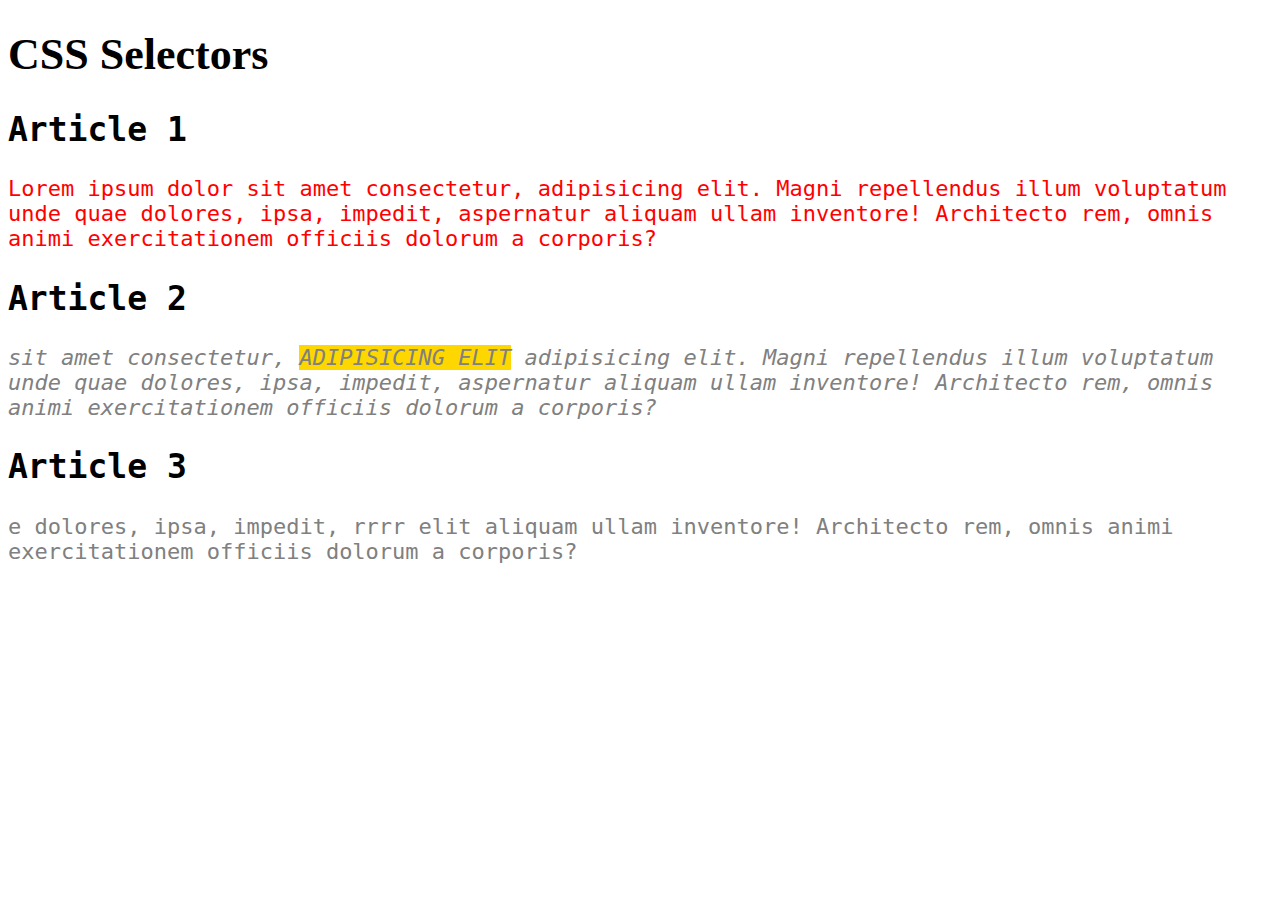
<file: 01_Lesson_selectors/index.html>
<!DOCTYPE html>
<html lang="en">
  <head>
    <meta charset="UTF-8" />
    <meta http-equiv="X-UA-Compatible" content="IE=edge" />
    <meta name="viewport" content="width=p, initial-scale=1.0" />
    <title>Document</title>
    <link rel="stylesheet" href="css/style.css" />
  </head>
  <body>
    <header>
      <h1>CSS Selectors</h1>
    </header>
    <main>
      <article>
        <h2>Article 1</h2>
        <p>
          Lorem ipsum dolor sit amet consectetur, adipisicing elit. Magni
          repellendus illum voluptatum unde quae dolores, ipsa, impedit,
          aspernatur aliquam ullam inventore! Architecto rem, omnis animi
          exercitationem officiis dolorum a corporis?
        </p>
      </article>
      <article>
        <h2>Article 2</h2>
        <p class="gray" id="second">
          sit amet consectetur,
          <span class="highlight">adipisicing elit</span> adipisicing elit.
          Magni repellendus illum voluptatum unde quae dolores, ipsa, impedit,
          aspernatur aliquam ullam inventore! Architecto rem, omnis animi
          exercitationem officiis dolorum a corporis?
        </p>
      </article>
      <article>
        <h2>Article 3</h2>
        <p class="gray">
          e dolores, ipsa, impedit, <span>rrrr elit</span> aliquam ullam
          inventore! Architecto rem, omnis animi exercitationem officiis dolorum
          a corporis?
        </p>
      </article>
    </main>
  </body>
</html>
</file>
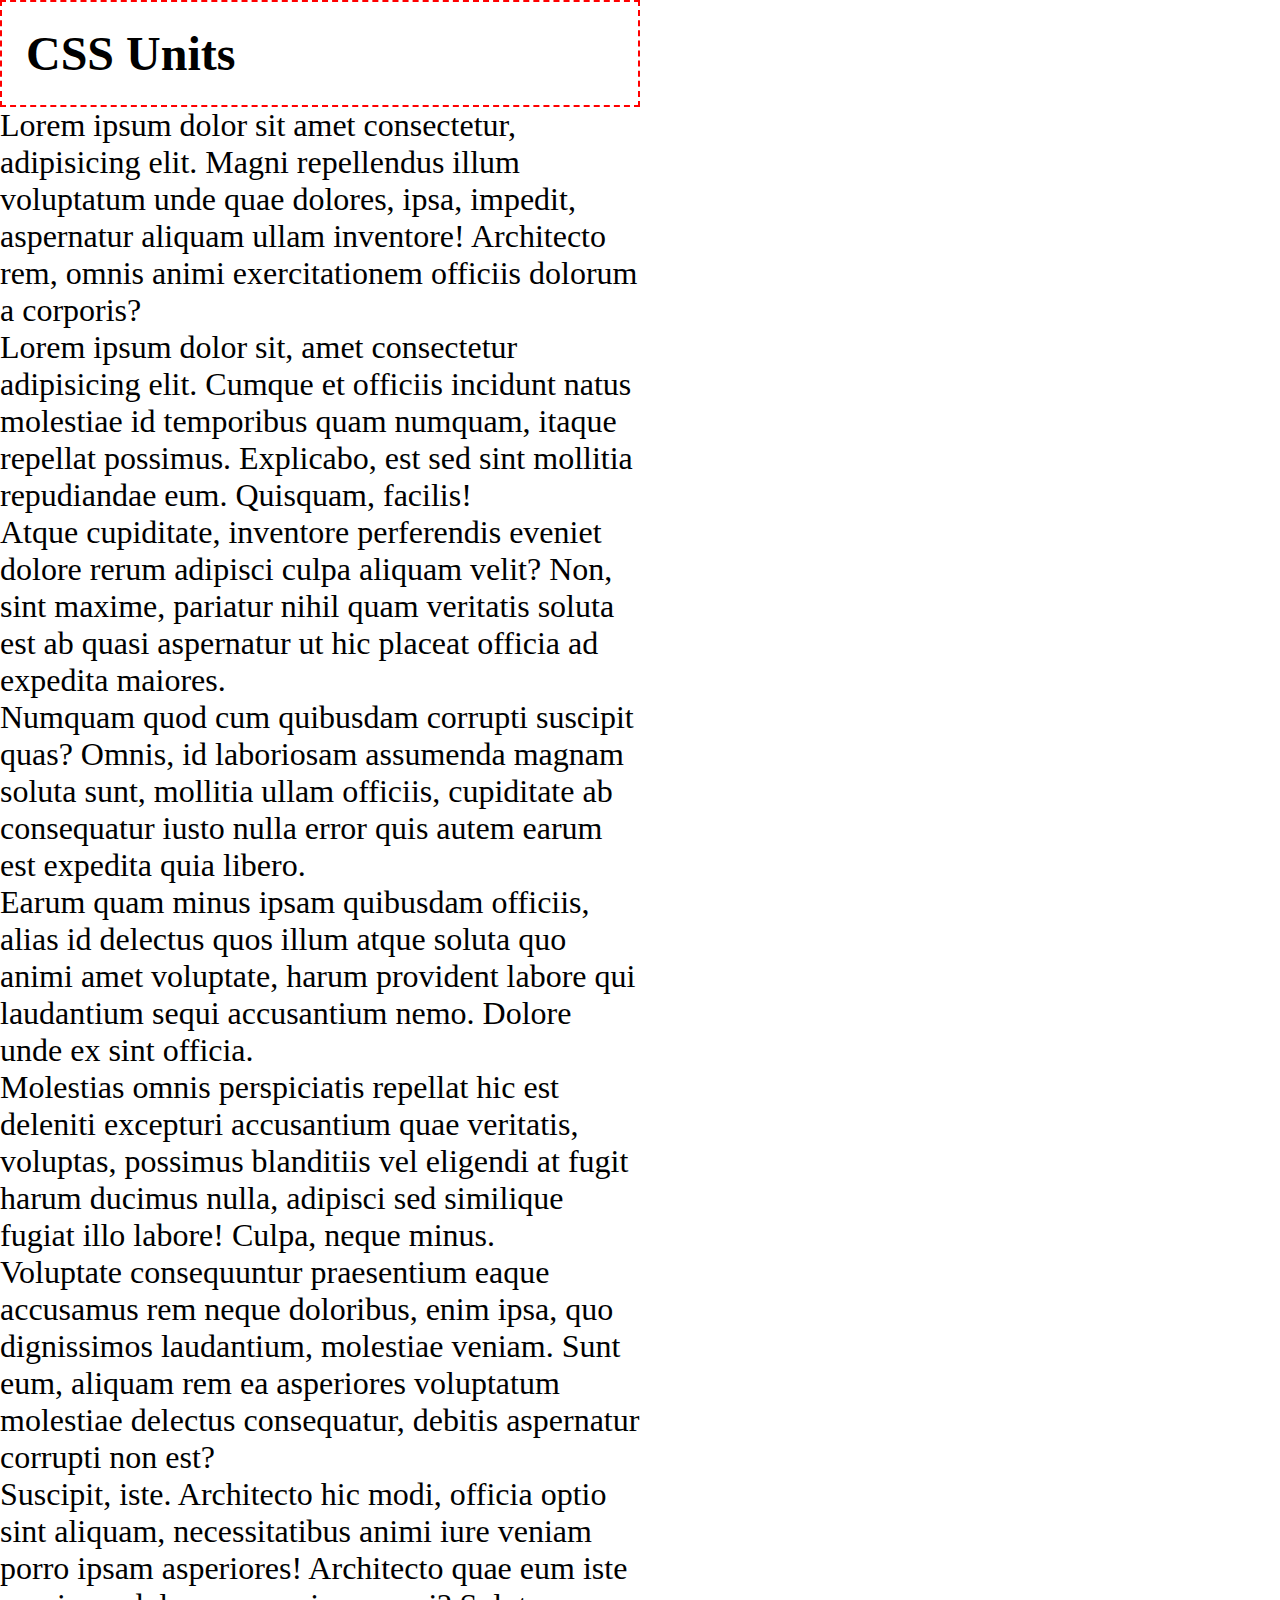
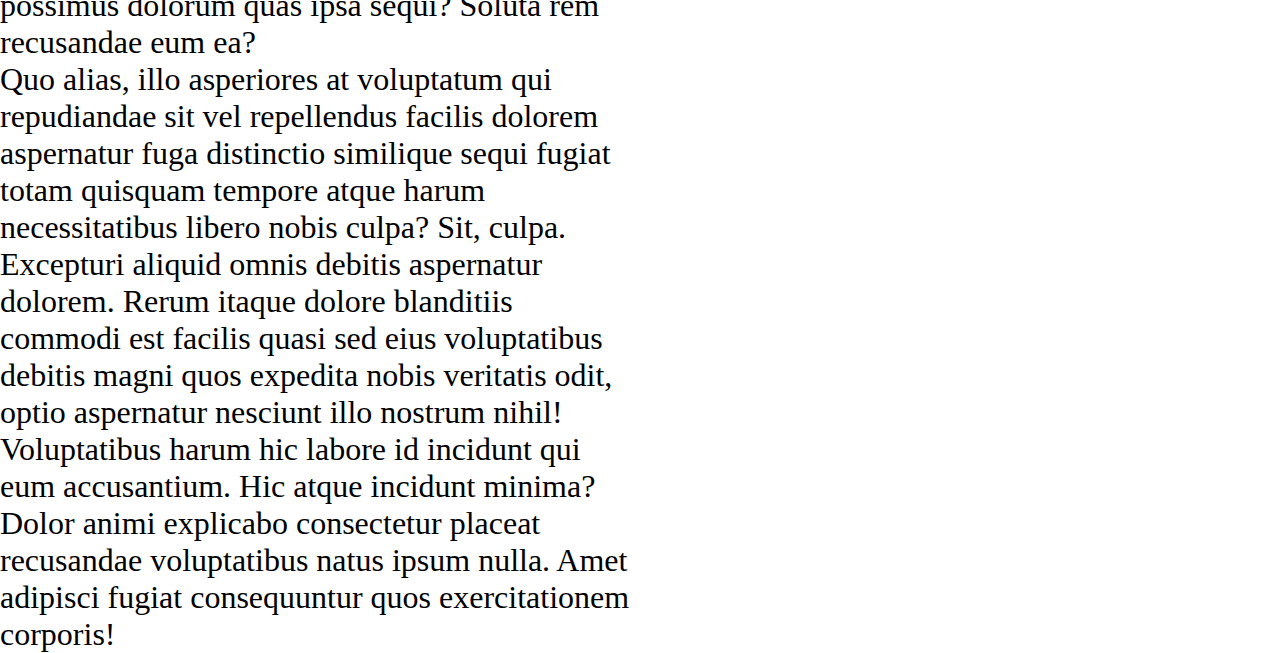
<file: 03_Lesson_units/index.html>
<!DOCTYPE html>
<html lang="en">
  <head>
    <meta charset="UTF-8" />
    <meta http-equiv="X-UA-Compatible" content="IE=edge" />
    <meta name="viewport" content="width=p, initial-scale=1.0" />
    <title>Document</title>
    <link rel="stylesheet" href="css/style.css" />
  </head>
  <body>
    <header>
      <h1>CSS Units</h1>
    </header>
    <main>
      <article>
        <p>
          Lorem ipsum dolor sit amet consectetur, adipisicing elit. Magni
          repellendus illum voluptatum unde quae dolores, ipsa, impedit,
          aspernatur aliquam ullam inventore! Architecto rem, omnis animi
          exercitationem officiis dolorum a corporis?
        </p>
        <p>
          Lorem ipsum dolor sit, amet consectetur adipisicing elit. Cumque et
          officiis incidunt natus molestiae id temporibus quam numquam, itaque
          repellat possimus. Explicabo, est sed sint mollitia repudiandae eum.
          Quisquam, facilis!
        </p>
        <p>
          Atque cupiditate, inventore perferendis eveniet dolore rerum adipisci
          culpa aliquam velit? Non, sint maxime, pariatur nihil quam veritatis
          soluta est ab quasi aspernatur ut hic placeat officia ad expedita
          maiores.
        </p>
        <p>
          Numquam quod cum quibusdam corrupti suscipit quas? Omnis, id
          laboriosam assumenda magnam soluta sunt, mollitia ullam officiis,
          cupiditate ab consequatur iusto nulla error quis autem earum est
          expedita quia libero.
        </p>
        <p>
          Earum quam minus ipsam quibusdam officiis, alias id delectus quos
          illum atque soluta quo animi amet voluptate, harum provident labore
          qui laudantium sequi accusantium nemo. Dolore unde ex sint officia.
        </p>
        <p>
          Molestias omnis perspiciatis repellat hic est deleniti excepturi
          accusantium quae veritatis, voluptas, possimus blanditiis vel eligendi
          at fugit harum ducimus nulla, adipisci sed similique fugiat illo
          labore! Culpa, neque minus.
        </p>
        <p>
          Voluptate consequuntur praesentium eaque accusamus rem neque
          doloribus, enim ipsa, quo dignissimos laudantium, molestiae veniam.
          Sunt eum, aliquam rem ea asperiores voluptatum molestiae delectus
          consequatur, debitis aspernatur corrupti non est?
        </p>
        <p>
          Suscipit, iste. Architecto hic modi, officia optio sint aliquam,
          necessitatibus animi iure veniam porro ipsam asperiores! Architecto
          quae eum iste possimus dolorum quas ipsa sequi? Soluta rem recusandae
          eum ea?
        </p>
        <p>
          Quo alias, illo asperiores at voluptatum qui repudiandae sit vel
          repellendus facilis dolorem aspernatur fuga distinctio similique sequi
          fugiat totam quisquam tempore atque harum necessitatibus libero nobis
          culpa? Sit, culpa.
        </p>
        <p>
          Excepturi aliquid omnis debitis aspernatur dolorem. Rerum itaque
          dolore blanditiis commodi est facilis quasi sed eius voluptatibus
          debitis magni quos expedita nobis veritatis odit, optio aspernatur
          nesciunt illo nostrum nihil!
        </p>
        <p>
          Voluptatibus harum hic labore id incidunt qui eum accusantium. Hic
          atque incidunt minima? Dolor animi explicabo consectetur placeat
          recusandae voluptatibus natus ipsum nulla. Amet adipisci fugiat
          consequuntur quos exercitationem corporis!
        </p>
      </article>
    </main>
  </body>
</html>
</file>
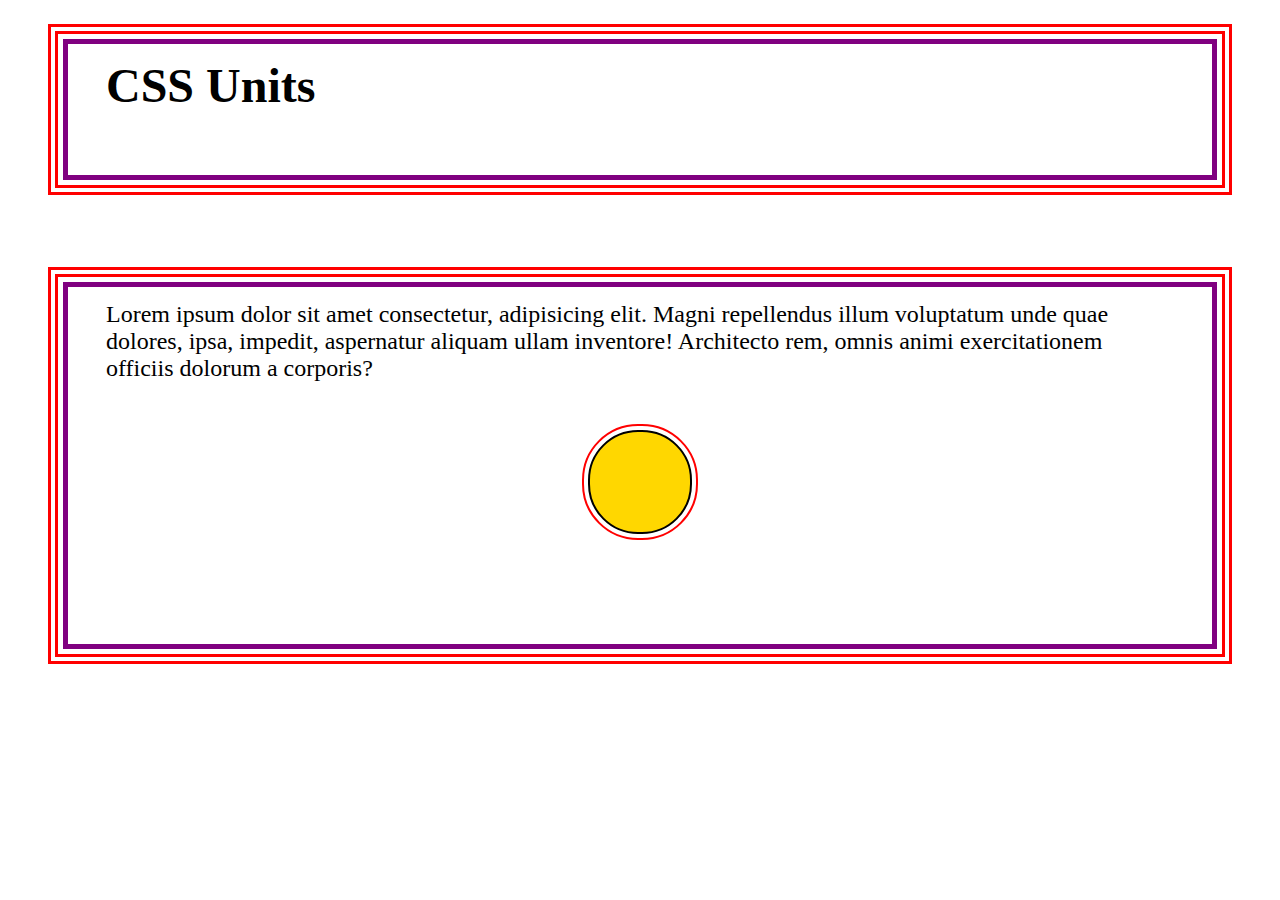
<file: 04_Lesson_BoxModel/index.html>
<!DOCTYPE html>
<html lang="en">
  <head>
    <meta charset="UTF-8" />
    <meta http-equiv="X-UA-Compatible" content="IE=edge" />
    <meta name="viewport" content="width=p, initial-scale=1.0" />
    <title>Document</title>
    <link rel="stylesheet" href="css/style.css" />
  </head>
  <body>
    <header class="container">
      <h1>CSS Units</h1>
    </header>
    <main class="container">
      <article>
        <p>
          Lorem ipsum dolor sit amet consectetur, adipisicing elit. Magni
          repellendus illum voluptatum unde quae dolores, ipsa, impedit,
          aspernatur aliquam ullam inventore! Architecto rem, omnis animi
          exercitationem officiis dolorum a corporis?
        </p>

        <div class="circle"></div>
      </article>
    </main>
  </body>
</html>
</file>
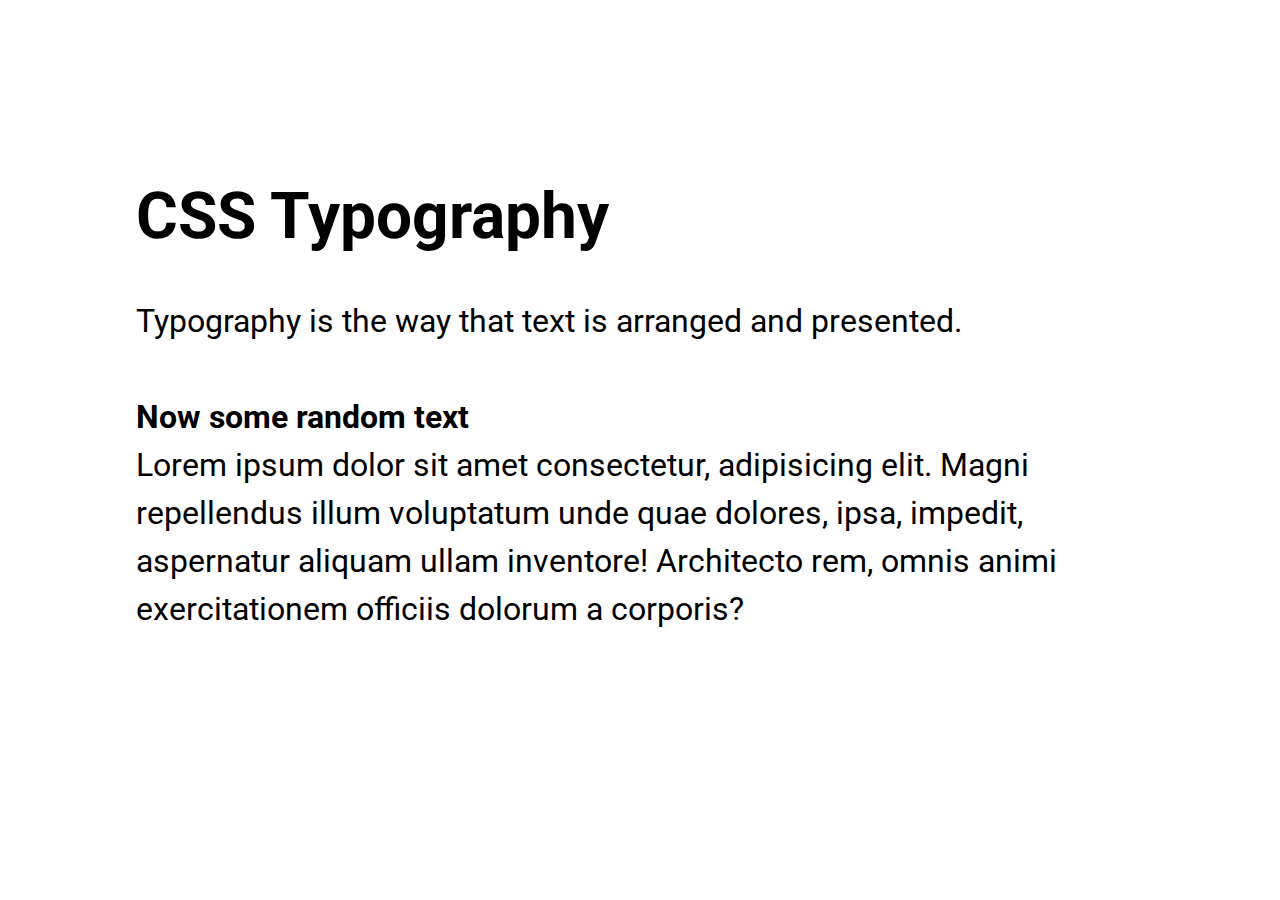
<file: 05_Lesson_Typography/index.html>
<!DOCTYPE html>
<html lang="en">
  <head>
    <meta charset="UTF-8" />
    <meta http-equiv="X-UA-Compatible" content="IE=edge" />
    <meta name="viewport" content="width=p, initial-scale=1.0" />
    <title>Document</title>
    <link rel="stylesheet" href="css/style.css" />
  </head>
  <body>
    <header>
      <h1>CSS Typography</h1>
    </header>
    <main>
      <p>
        Typography is the way that text is arranged and presented. <br />
        <br />
        <strong>Now some random text</strong> <br />
        Lorem ipsum dolor sit amet consectetur, adipisicing elit. Magni
        repellendus illum voluptatum unde quae dolores, ipsa, impedit,
        aspernatur aliquam ullam inventore! Architecto rem, omnis animi
        exercitationem officiis dolorum a corporis?
      </p>

      <!--  <form>
        <label for="name">Name</label>
        <input id="name" type="text" placeholder="Your Name" />
        <button>Submit</button>
      </form> -->
    </main>
  </body>
</html>
</file>
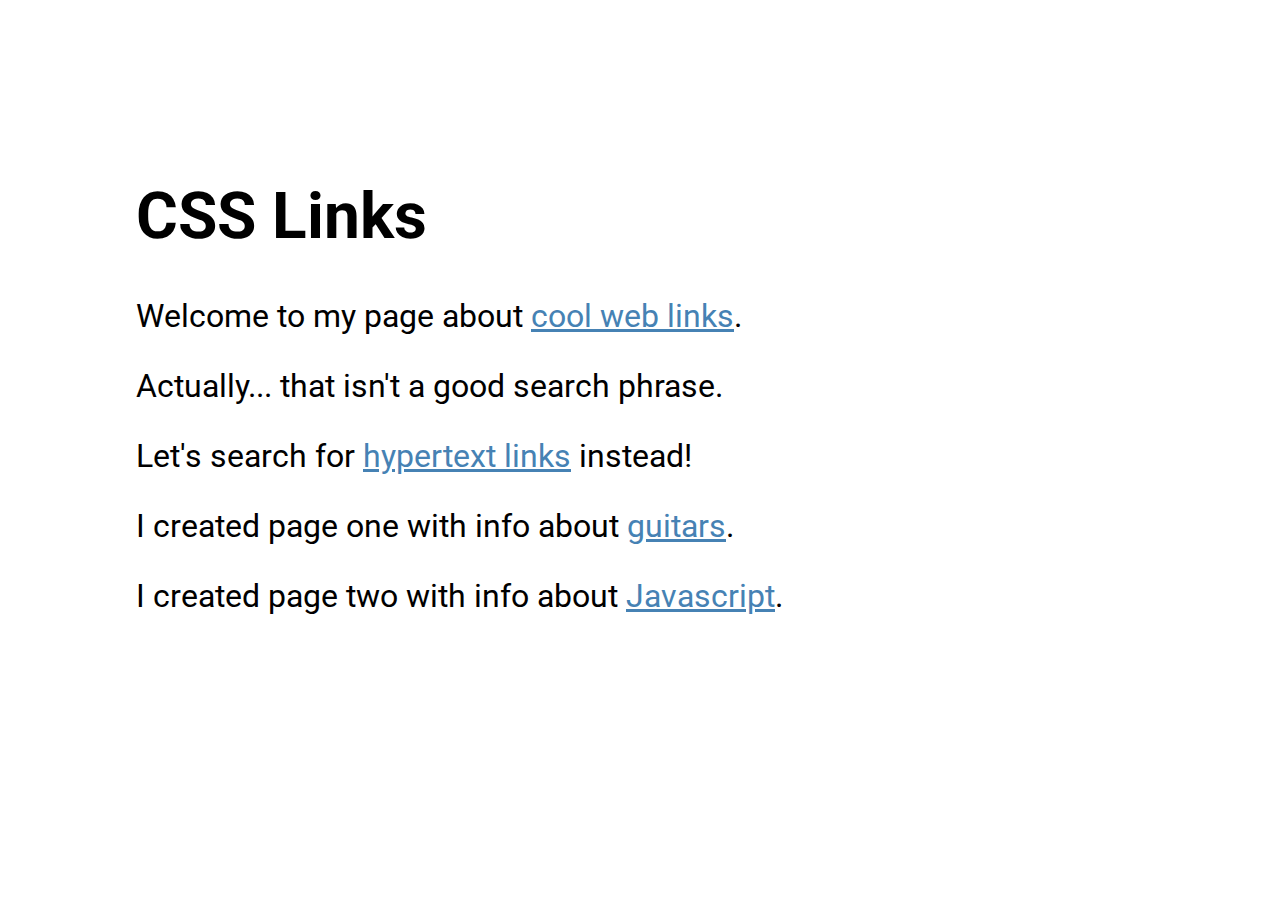
<file: 06_Lesson_StylingLinks/index.html>
<!DOCTYPE html>
<html lang="en">
  <head>
    <meta charset="UTF-8" />
    <meta http-equiv="X-UA-Compatible" content="IE=edge" />
    <meta name="viewport" content="width=p, initial-scale=1.0" />
    <title>Document</title>
    <link rel="stylesheet" href="css/style.css" />
  </head>
  <body>
    <header>
      <h1>CSS Links</h1>
    </header>
    <main>
      <p>
        Welcome to my page about
        <a href="https://www.google.com/search?q=web+links">cool web links</a>.
      </p>

      <p>Actually... that isn&apos;t a good search phrase.</p>

      <p>
        Let's search for
        <a href="https://www.google.com/search?q=hypertext+links"
          >hypertext links</a
        >
        instead!
      </p>

      <p>I created page one with info about <a href="one.html">guitars</a>.</p>

      <p>
        I created page two with info about <a href="two.html">Javascript</a>.
      </p>

      <!--  <form>
        <label for="name">Name</label>
        <input id="name" type="text" placeholder="Your Name" />
        <button>Submit</button>
      </form> -->
    </main>
  </body>
</html>
</file>
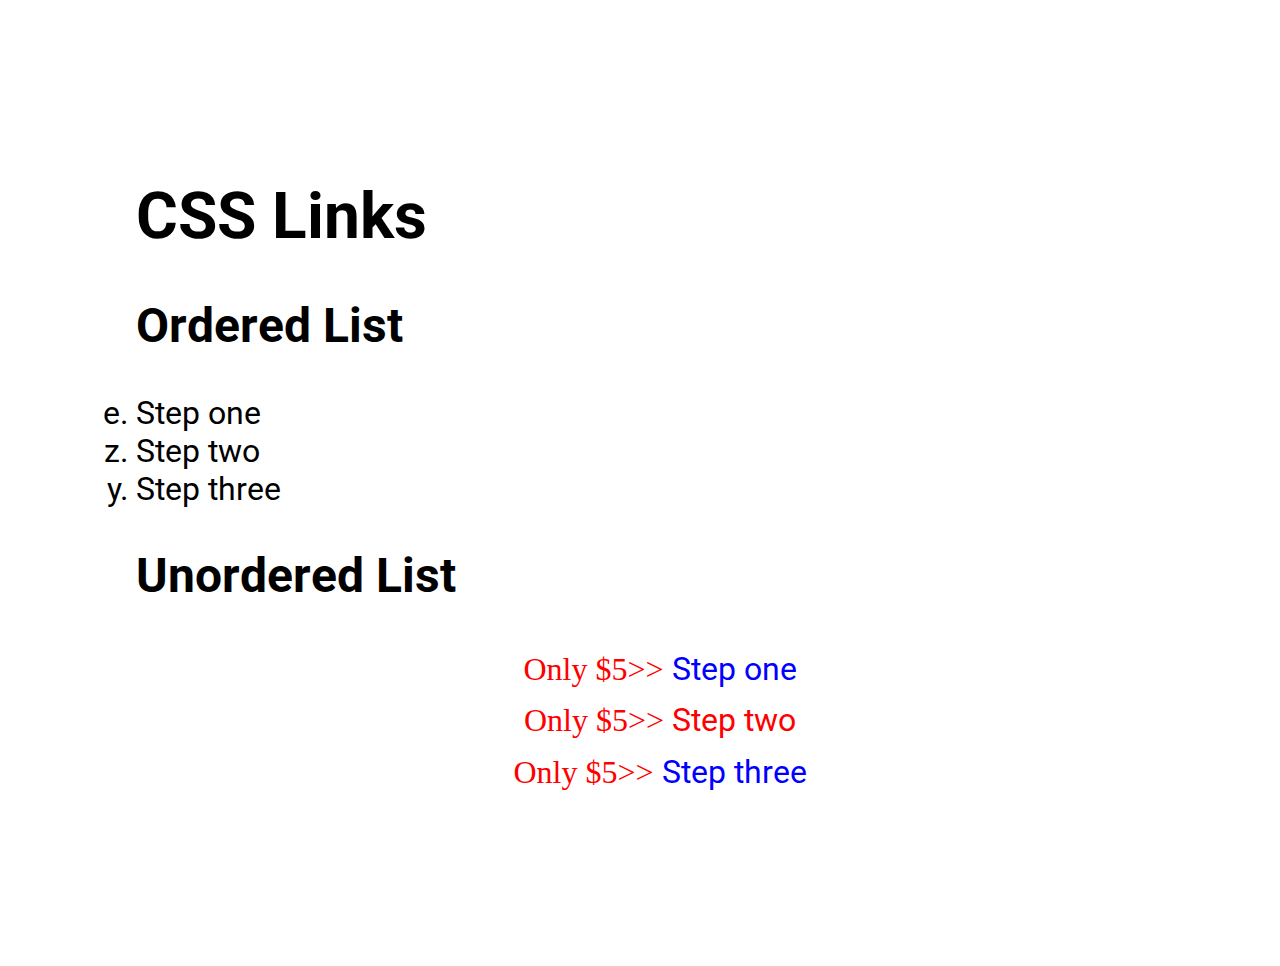
<file: 07_Lesson_ListStyles/index.html>
<!DOCTYPE html>
<html lang="en">
  <head>
    <meta charset="UTF-8" />
    <meta http-equiv="X-UA-Compatible" content="IE=edge" />
    <meta name="viewport" content="width=p, initial-scale=1.0" />
    <title>Document</title>
    <link rel="stylesheet" href="css/style.css" />
  </head>
  <body>
    <header>
      <h1>CSS Links</h1>
    </header>
    <main>
      <article>
        <h2>Ordered List</h2>
        <ol start="5" reversed>
          <li>Step one</li>
          <li value="26">Step two</li>
          <li>Step three</li>
        </ol>
      </article>
      <article>
        <h2>Unordered List</h2>
        <ul>
          <li>Step one</li>
          <li>Step two</li>
          <li>Step three</li>
        </ul>
      </article>
    </main>
  </body>
</html>
</file>
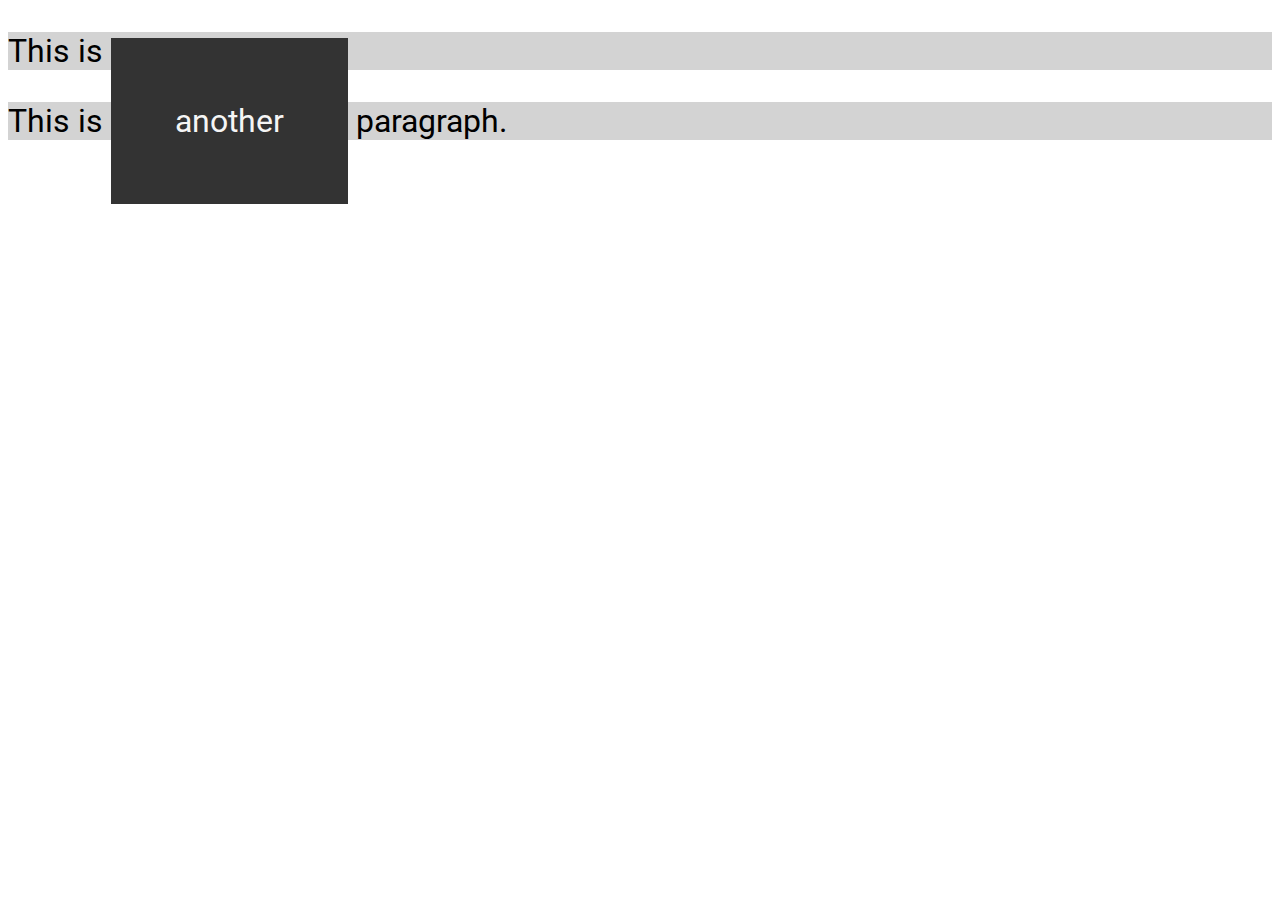
<file: 09_Lesson_Display/index.html>
<!DOCTYPE html>
<html lang="en">

<head>
    <meta charset="UTF-8">
    <meta http-equiv="X-UA-Compatible" content="IE=edge">
    <meta name="viewport" content="width=device-width, initial-scale=1.0">
    <title>CSS Display</title>
    <link rel="stylesheet" href="css/style.css">
</head>

<body>
    <main>
        <p>This is a paragraph.</p>
        <p>This is <span class="opposite">another</span> paragraph.</p>

        <!-- <nav>
            <ul>
                <li><a href="#">Intro</a></li>
                <li><a href="#">Portfolio</a></li>
                <li><a href="#">Projects</a></li>
            </ul>
        </nav> -->
        
    </main>
</body>

</html>
</file>
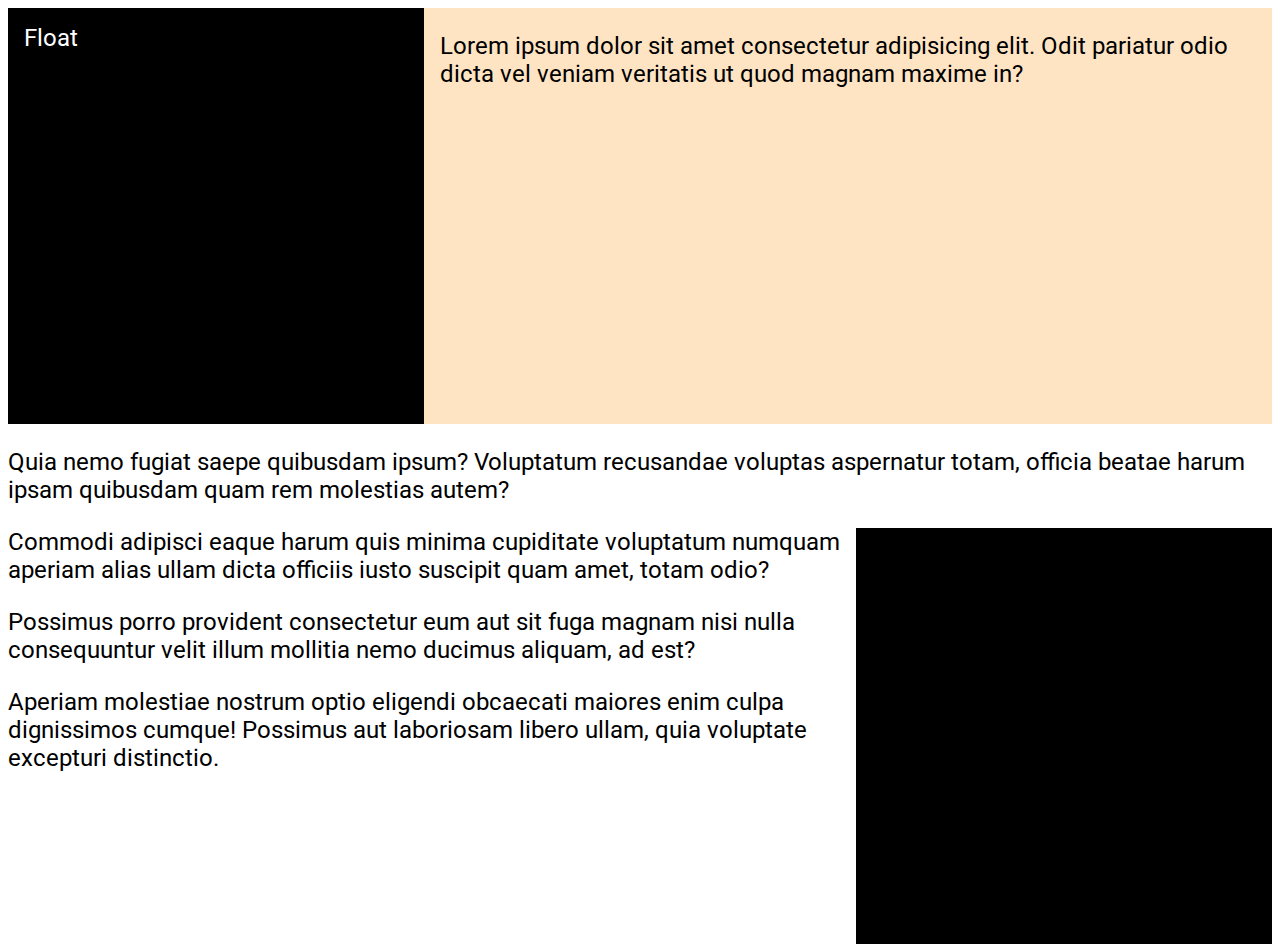
<file: 10_Lesson_Floats/index.html>
<!DOCTYPE html>
<html lang="en">
  <head>
    <meta charset="UTF-8" />
    <meta http-equiv="X-UA-Compatible" content="IE=edge" />
    <meta name="viewport" content="width=device-width, initial-scale=1.0" />
    <title>CSS Floats</title>
    <link rel="stylesheet" href="css/style.css" />
  </head>

  <body>
    <section>
      <div class="block left">Float</div>
      <p>
        Lorem ipsum dolor sit amet consectetur adipisicing elit. Odit pariatur
        odio dicta vel veniam veritatis ut quod magnam maxime in?
      </p>
    </section>

    <p>
      Quia nemo fugiat saepe quibusdam ipsum? Voluptatum recusandae voluptas
      aspernatur totam, officia beatae harum ipsam quibusdam quam rem molestias
      autem?
    </p>

    <div class="block right"></div>
    <p>
      Commodi adipisci eaque harum quis minima cupiditate voluptatum numquam
      aperiam alias ullam dicta officiis iusto suscipit quam amet, totam odio?
    </p>
    <p>
      Possimus porro provident consectetur eum aut sit fuga magnam nisi nulla
      consequuntur velit illum mollitia nemo ducimus aliquam, ad est?
    </p>

    <p>
      Aperiam molestiae nostrum optio eligendi obcaecati maiores enim culpa
      dignissimos cumque! Possimus aut laboriosam libero ullam, quia voluptate
      excepturi distinctio.
    </p>
  </body>
</html>
</file>
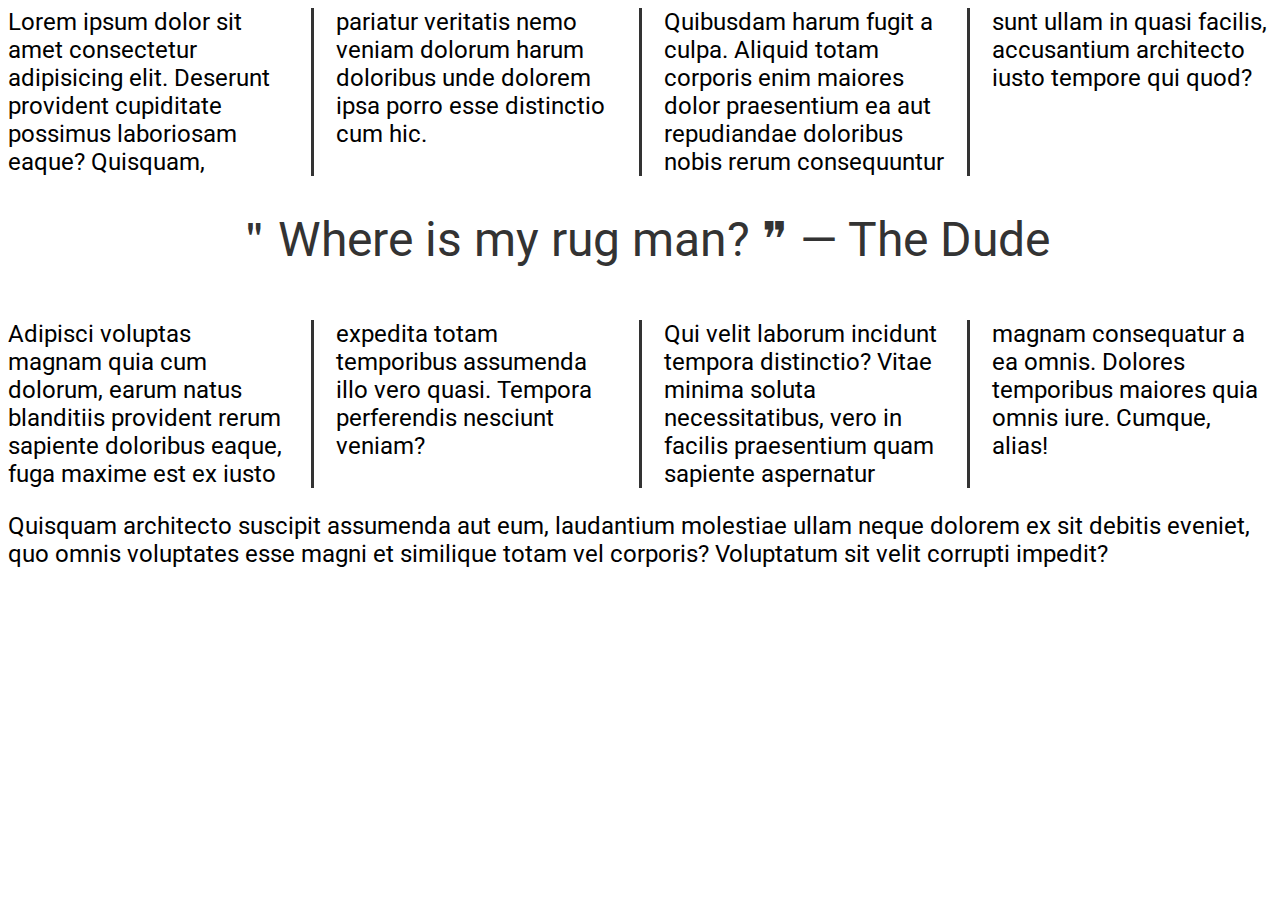
<file: 11_Lesson_columns/index.html>
<!DOCTYPE html>
<html lang="en">
  <head>
    <meta charset="UTF-8" />
    <meta http-equiv="X-UA-Compatible" content="IE=edge" />
    <meta name="viewport" content="width=device-width, initial-scale=1.0" />
    <title>CSS Columns</title>
    <link rel="stylesheet" href="css/style.css" />
  </head>

  <body>
    <section class="columns">
    <p>Lorem ipsum dolor sit amet consectetur adipisicing elit. Deserunt provident cupiditate possimus laboriosam eaque? Quisquam, pariatur veritatis nemo veniam dolorum harum doloribus unde dolorem ipsa porro esse distinctio cum hic.</p>
    <p>Quibusdam harum fugit a culpa. Aliquid totam corporis enim maiores dolor praesentium ea aut repudiandae doloribus nobis rerum consequuntur sunt ullam in quasi facilis, accusantium architecto iusto tempore qui quod?</p>
    <!-- <h2> Next Topic</h2> -->
    <p class="quote"> &#65282;Where is my rug man? &#10078; <span class="nowrap">&#8212; The Dude </span></p>
    <p>Adipisci voluptas magnam quia cum dolorum, earum natus blanditiis provident rerum sapiente doloribus eaque, fuga maxime est ex iusto expedita totam temporibus assumenda illo vero quasi. Tempora perferendis nesciunt veniam?</p>
    <p>Qui velit laborum incidunt tempora distinctio? Vitae minima soluta necessitatibus, vero in facilis praesentium quam sapiente aspernatur magnam consequatur a ea omnis. Dolores temporibus maiores quia omnis iure. Cumque, alias!</p>
</section>        
    <p>Quisquam architecto suscipit assumenda aut eum, laudantium molestiae ullam neque dolorem ex sit debitis eveniet, quo omnis voluptates esse magni et similique totam vel corporis? Voluptatum sit velit corrupti impedit?</p>

    </html>
</file>
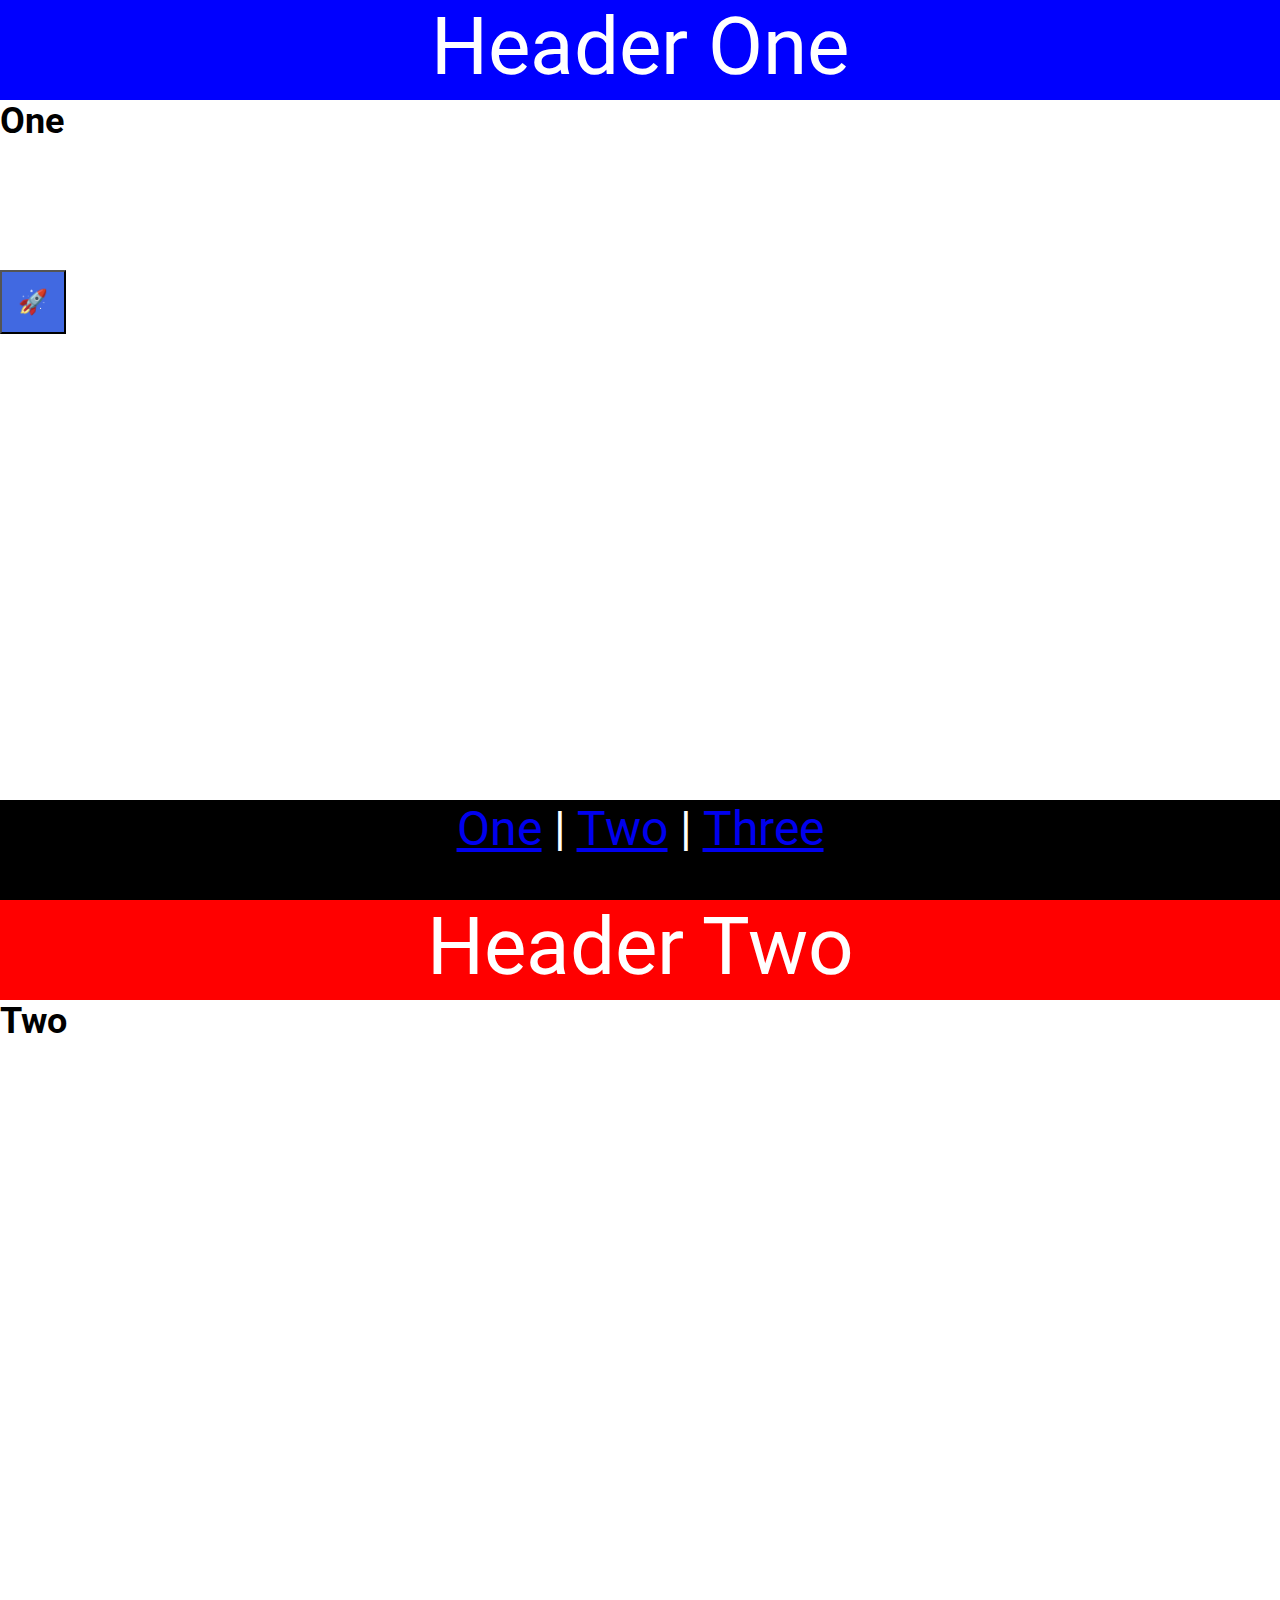
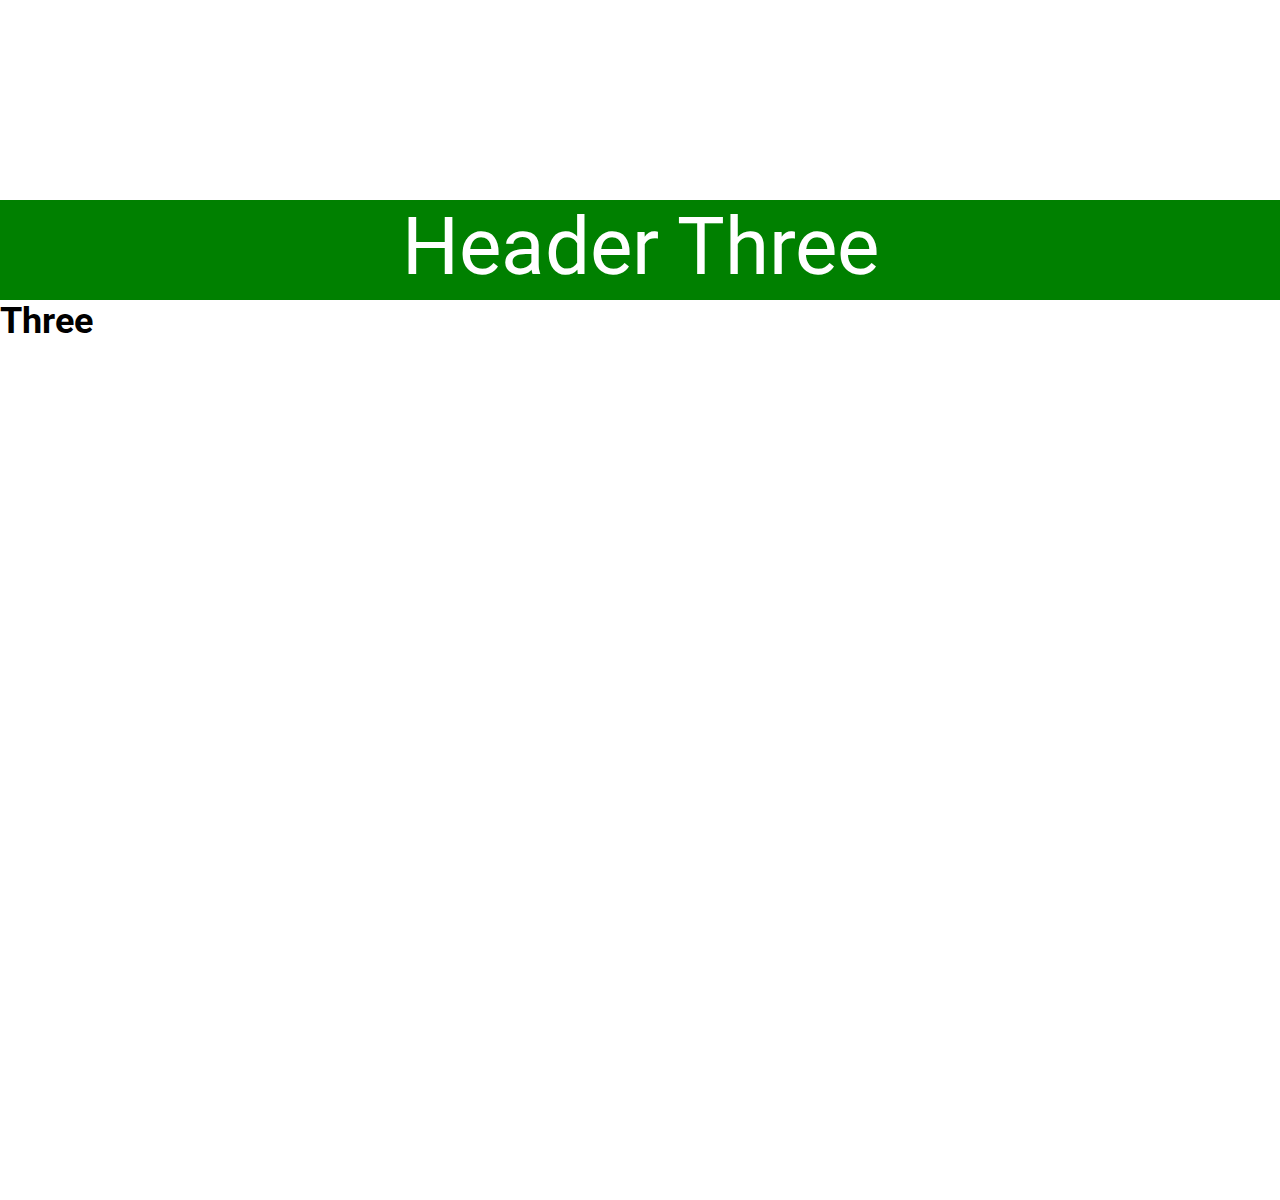
<file: 12_Lesson_position/index.html>
<!DOCTYPE html>
<html lang="en">
  <head>
    <meta charset="UTF-8" />
    <meta http-equiv="X-UA-Compatible" content="IE=edge" />
    <meta name="viewport" content="width=device-width, initial-scale=1.0" />
    <title>CSS Position</title>
    <link rel="stylesheet" href="css/style.css" />
  </head>

  <body>
    <!--  <div class="outer-container">
      <div class="inner-container">
        <div class="box absolute">
          <p>Absolute</p>
        </div>
        <div class="box relative">
          <p>Relative</p>
        </div>
        <div class="box fixed">
          <p>Fixed</p>
        </div>
        <div class="box sticky">
          <p>Sticky</p>
        </div>
      </div>
    </div> -->
    <button class="social">🚀</button>
    <section id="one">
      <header class="blue">Header One</header>
      <h2>One</h2>
    </section>
    <section id="two">
      <header class="red">Header Two</header>
      <h2>Two</h2>
    </section>
    <section id="three">
      <header class="green">Header Three</header>
      <h2>Three</h2>
    </section>
    <footer>
      <a href="#one">One</a> | <a href="#two">Two</a> |
      <a href="#three">Three</a>
    </footer>
  </body>
</html>
</file>
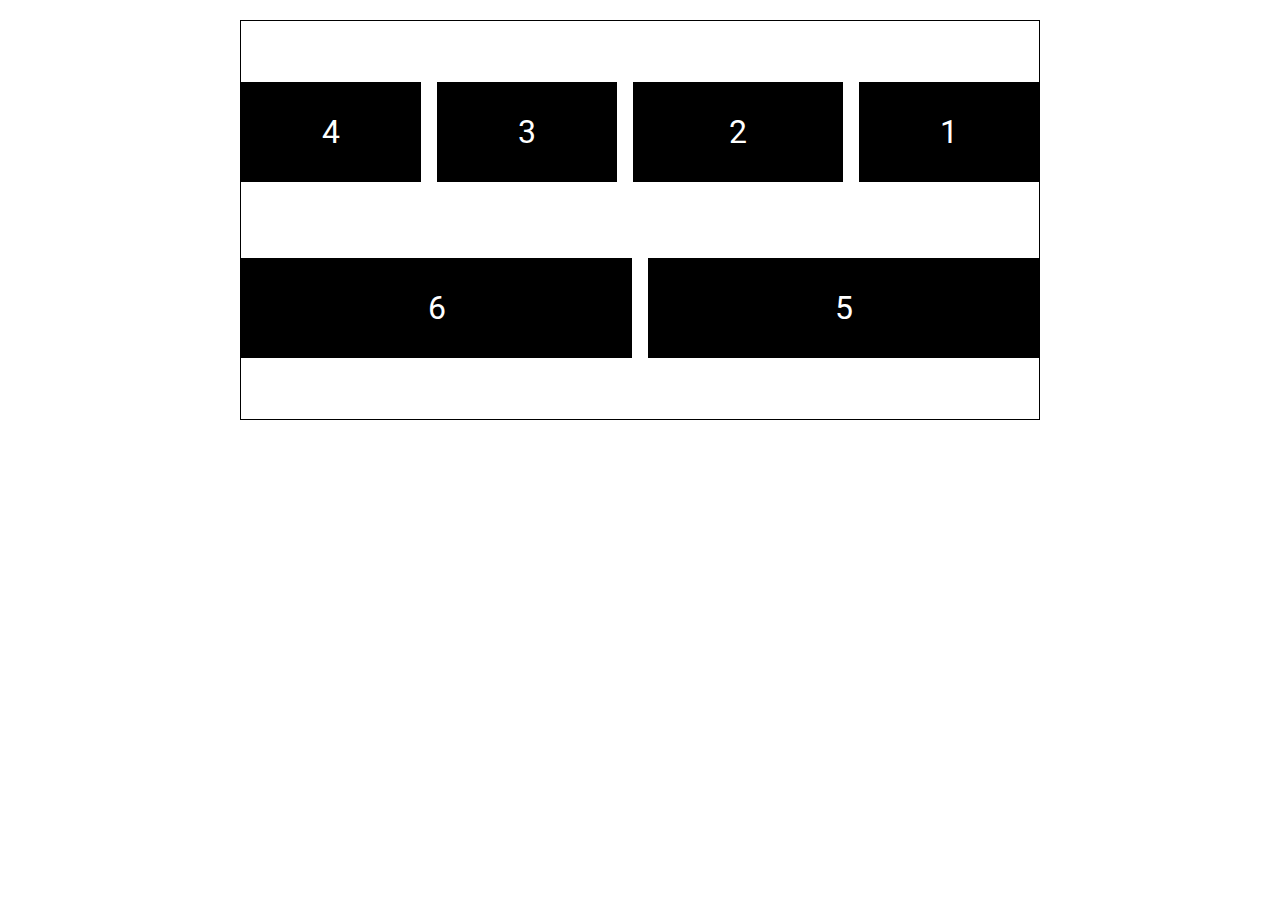
<file: 13_lesson_flexbox/index.html>
<!DOCTYPE html>
<html lang="en">
  <head>
    <meta charset="UTF-8" />
    <meta http-equiv="X-UA-Compatible" content="IE=edge" />
    <meta name="viewport" content="width=device-width, initial-scale=1.0" />
    <title>CSS Flexbox</title>
    <link rel="stylesheet" href="css/style.css" />
  </head>

  <body>
    <main class="container">
      <div class="box">1</div>
      <div class="box">2</div>
      <div class="box">3</div>
      <div class="box">4</div>
      <div class="box">5</div>
      <div class="box">6</div>
    </main>
  </body>
</html>
</file>
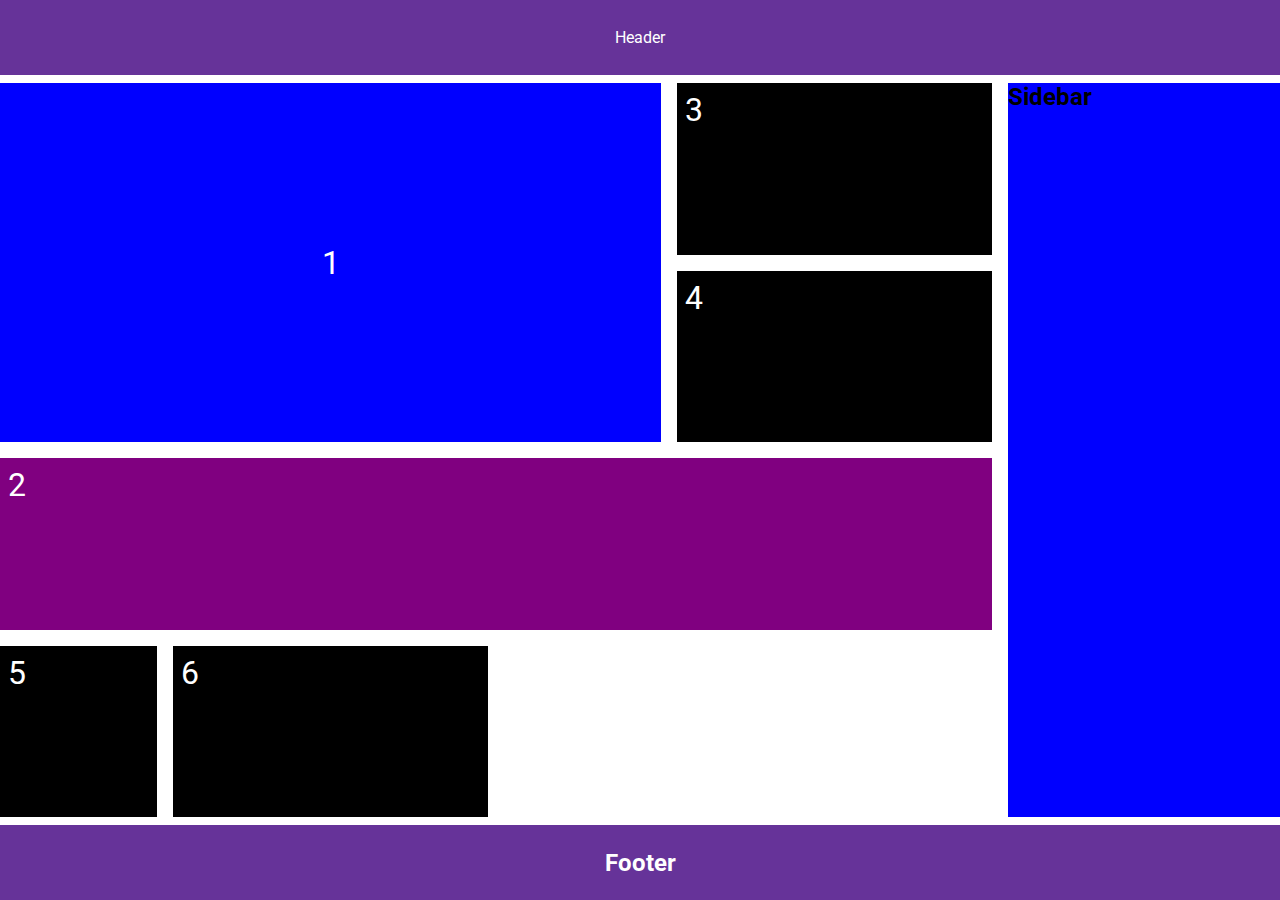
<file: 14_Lesson_grid/index.html>
<!DOCTYPE html>
<html lang="en">
  <head>
    <meta charset="UTF-8" />
    <meta http-equiv="X-UA-Compatible" content="IE=edge" />
    <meta name="viewport" content="width=device-width, initial-scale=1.0" />
    <title>CSS Grid</title>
    <link rel="stylesheet" href="css/style.css" />
  </head>

  <body>
    <header class="header el">Header</header>
    <main class="container">
      <div class="box">1</div>
      <div class="box">2</div>
      <div class="box">3</div>
      <div class="box">4</div>
      <div class="box">5</div>
      <div class="box">6</div>
    </main>
    <aside class="sidebar sb"><h2>Sidebar</h2></aside>

    <footer class="footer el"><h2>Footer</h2></footer>
  </body>
</html>
</file>
<file: 01_Lesson_selectors/css/style.css>
/* keep code DRY */
/* element selectors < class selectors < id selectors
DO not use it . color: purple !important 
specificity.keegan.st
*/

html {
  font-size: 22px; /* this is inhgerited font and typography */
  border: 1 px solid red; /* this will not be inherited */
}

/* * {
  font-family: monospace;
}
 */

body {
  border: 1px;
}

main {
  font-family: monospace; /* this will impact only main semantic area */
}

/* form elements do not inherit so we can do like this. */
button,
input,
textarea,
select {
  font: inherit;
}

/* this will check h2 inside h1  */
h1 h2 {
  color: blue;
}

/* casscading and specificity check */
p {
  color: purple;
}

.gray {
  color: gray;
}

p {
  /* element selector */
  color: red;
}

#second {
  /* id selector */
  font-style: italic;
}

.highlight {
  /* class selector */
  text-transform: uppercase;
  background-color: gold;
}
</file>
<file: 03_Lesson_units/css/style.css>
* {
  margin: 0;
  padding: 0;
  box-sizing: border-box;
}

body {
  min-height: 100vh; /*  this will show as whole body as full page 
  if the content is smaller than the siye of the page */
  width: 100%; /* this will prevent horizontal scrollbar */
}

h1 {
  border: 2px dashed red;
  width: 50%;
  font-size: 3rem;
  padding: 0.5em;
}

main {
  font-size: 2rem;
}

p {
  font-size: 2rem;
  width: 40ch;
}
/*  1rem = 16px  relative to the root element
    em  is relative to the parent element

    use of minwidth    
    use of em with fontsize in the same element  : look at h1
    */
</file>
<file: 04_Lesson_BoxModel/css/style.css>
/* 

h1 {
  border: 2px dashed red;
  width: 400px;
  font-size: 3rem;
  padding: 0.5em;
}
 */

* {
  margin: 0;
  padding: 0;
  box-sizing: content-box;
}

.container {
  border: 10px double red;
  /* border-top-width: 5px;
  border-right-color: blue;
  border-bottom-style: outset;
  border-left-style: double; 
  border-style: double;
  border-width: 10px;
  
  */
  outline: solid 5px purple;
  outline-offset: -20px;
  font-size: 1.5rem;
  margin: 1em 2em 3em;
  padding: 1em 2em 3em;
}

.circle {
  margin: 3rem auto;
  background-color: gold;
  width: 100px;
  height: 100px;
  border: 2px solid black;
  border-radius: 50px;
  outline: 2px solid red;
  outline-offset: 0.25rem;
}
</file>
<file: 05_Lesson_Typography/css/style.css>
@import url("https://fonts.googleapis.com/css2?family=Roboto&display=swap");

body {
  padding: 10%;
  font-size: 2rem;
  font-family: "Roboto", sans-serif;
}
/* font-family:'Courier New', Courier, monospace; (fallback)

*/

/* input,
button {
  font: inherit;
}
 */

p {
  /* text-indent: 2em; 
  word-spacing: 0.1em;
  
  font-weight: lighter;
  font-style: italic;
  letter-spacing: 0.1em;
  */
  line-height: 1.5;
}
</file>
<file: 06_Lesson_StylingLinks/css/style.css>
@import url("https://fonts.googleapis.com/css2?family=Roboto&display=swap");

body {
  padding: 10%;
  font-size: 2rem;
  font-family: "Roboto", sans-serif;
}

a {
  color: hsl(207, 44%, 49%);
}

a:visited {
  color: purple;
}

a:hover,
a:focus {
  /* color: dodgerblue; */
  /* opacity: 0.8; */
  color: hsl(207, 44%, 49%, 0.8);
  background: rgba(171, 185, 149, 0.226);
}

a:active {
  color: red;
}
</file>
<file: 07_Lesson_ListStyles/css/style.css>
@import url("https://fonts.googleapis.com/css2?family=Roboto&display=swap");

body {
  padding: 10%;
  font-size: 2rem;
  font-family: "Roboto", sans-serif;
}

ol {
  list-style-type: lower-alpha;
  padding: 0;
}

ul {
  list-style-type: square;
  text-align: center;
  list-style-position: inside;
  color: blue;
  line-height: 1.6;
  /* list-style-image: url('../images/checkmark.png'); */
  /* list-style: square url()  fallback inside; */
}

ul li:nth-child(even) {
  color: red;
}

ul ::marker {
  color: red;
  font-family: fantasy;
  font-size: 1em;
  content: "Only $5>> ";
}
</file>
<file: 09_Lesson_Display/css/style.css>
@import url("https://fonts.googleapis.com/css2?family=Roboto&display=swap");

body {
  font-size: 2rem;
  font-family: "Roboto", sans-serif;
}
/* main {
  background-color: aqua;
  width: 50%;
} */

p {
  background-color: lightgray;
}

.opposite {
  background-color: #333;
  color: whitesmoke;
  margin-top: 100;
  padding: 4rem;
}
</file>
<file: 10_Lesson_Floats/css/style.css>
@import url("https://fonts.googleapis.com/css2?family=Roboto&display=swap");

body {
  font-size: 1.5rem;
  font-family: "Roboto", sans-serif;
}

.block {
  width: 30vw;
  height: 30vw;
  background-color: black;
  color: white;
  padding: 1rem;
}

.left {
  float: left;
  margin-right: 1rem;
}

.right {
  float: right;
  margin-left: 1rem;
}

.clear {
  clear: both;
}

section {
  background-color: bisque;
  border: 1 px solid #333;
  padding: 1 rem;
  display: flow-root;
}
</file>
<file: 11_Lesson_columns/css/style.css>
@import url("https://fonts.googleapis.com/css2?family=Roboto&display=swap");

body {
  font-family: "Roboto", sans-serif;
  font-size: 1.5rem;
}

.columns {
  columns: 4 250px;
  column-rule: 3px solid #333;
  column-gap: 3rem;
}

.columns p {
  margin-top: 0;
}

.columns h2 {
  margin-top: 0;
  background-color: #333;
  color: white;
  padding: 1rem;
  break-inside: avoid;
}

.columns .quote {
  margin-top: 2rem;
  font-size: 3rem;
  text-align: center;
  color: #333;
  column-span: all;
}

.nowrap {
  white-space: nowrap;
}
</file>
<file: 12_Lesson_position/css/style.css>
@import url("https://fonts.googleapis.com/css2?family=Roboto&family=Lobster&display=swap");

* {
  margin: 0;
  padding: 0;
  box-sizing: border-box;
}

body {
  font-family: "Roboto", sans-serif;
  font-size: 1.5rem;
  min-height: 200vh;
}

.outer-container {
  border: 3px dashed #000;
  width: 75vw;
  height: 85vh;
  margin: 40px auto;
}

.inner-container {
  border: 2px solid #00f;
  width: 40vw;
  height: 50vh;
  margin: 200px auto;
}

.box {
  width: 150px;
  height: 150px;
  color: #fff;
  padding: 1rem;
}

.absolute {
  background-color: blue;
  position: absolute;
  top: 0;
  left: 0;
  z-index: 1;
}

.relative {
  background-color: red;
  position: relative;
  top: 300px;
  left: 100px;
}

.fixed {
  background-color: green;
  position: fixed;
  top: 100px;
  left: 100px;
}

.sticky {
  background-color: black;
  position: sticky;
  top: 0;
}

/* ///////////////////////////// */

html {
  scroll-behavior: smooth;
}

section {
  height: 100vh;
}

.blue {
  background-color: blue;
}
.red {
  background-color: red;
}
.green {
  background-color: green;
}

header,
footer {
  color: #fff;
  text-align: center;
  height: 100px;
}

header {
  position: sticky;
  top: 0;
  font-size: 5rem;
}

footer {
  background-color: black;
  position: sticky;
  bottom: 0;
  font-size: 3rem;
}

a:visited {
  color: white;
}

.social {
  background-color: royalblue;
  color: white;
  font-size: inherit;
  padding: 1rem;
  position: fixed;
  top: 30%;
  left: 0;
  z-index: 1;
}
</file>
<file: 13_lesson_flexbox/css/style.css>
@import url("https://fonts.googleapis.com/css2?family=Roboto&display=swap");

* {
  margin: 0;
  padding: 0;
  box-sizing: border-box;
}

body {
  font-family: "Roboto", sans-serif;
  min-height: 100vh;
  padding: 20px;
}

.container {
  max-width: 800px;
  min-height: 400px;
  margin-inline: auto;
  border: 1px solid #000;
  display: flex;
  gap: 1rem;
  justify-content: center;
  align-items: center;
  flex-flow: row-reverse wrap;
  align-content: space-evenly;
}

.box {
  /*  min-width: 100px; */
  min-height: 100px;
  background-color: #000;
  color: #fff;
  font-size: 2rem;
  padding: 0.5rem;

  display: flex;
  justify-content: center;
  align-items: center;
  flex-shrink: 1;
  flex: 1 1 150px;
}

.box:nth-child(2) {
  flex: 2 2 150px;
  order: 0;
}
</file>
<file: 14_Lesson_grid/css/style.css>
@import url("https://fonts.googleapis.com/css2?family=Roboto&display=swap");

* {
  margin: 0;
  padding: 0;
  box-sizing: border-box;
}

body {
  font-family: "Roboto", sans-serif;
  min-height: 100vh;
  display: grid;
  grid-template-columns: repeat(9, 1fr);
  grid-auto-rows: 75px auto 75px;
  grid-template-areas:
    "hd hd hd hd hd hd hd hd hd"
    "mn mn mn mn mn mn mn sb sb"
    "ft ft ft ft ft ft ft ft ft";
  gap: 0.5rem 1rem;
}

.el {
  background-color: rebeccapurple;
  color: #fff;
  display: grid;
  place-content: center;
}

.header {
  grid-area: hd;
}

.sidebar {
  grid-area: sb;
  background-color: blue;
}

.footer {
  grid-area: ft;
}

/* .container {
  display: grid;
  /* grid-template-columns: 2fr 1fr 1fr; */
/* grid-template-columns: 200px 1fr 1fr; */
/* grid-template-columns: repeat(4, 1fr); */
/* 
  grid-template-columns: 
  repeat(2 1fr 2fr);
} */

.container {
  min-height: 400px;
  display: grid;
  grid-template-columns: repeat(2, 1fr 2fr);
  grid-auto-rows: minmax(150px, auto);
  /* gap: 1em 0.5em; */
  gap: 1rem;
  grid-area: mn;
}

.box {
  background-color: #000;
  color: #fff;
  font-size: 2rem;
  padding: 0.5rem;
}

.box:first-child {
  background-color: blue;
  /* grid-column-start: 1;
  grid-column-end: 4;
  grid-row-start: 1;
  grid-row-end: 3; */
  grid-column: 1 / 4;
  grid-row: 1 / 3;

  display: grid;
  /* align-content: center;
  justify-content: center; */
  /* place-content: end center; */
  place-content: center;
}

.box:nth-child(2) {
  background-color: purple;
  grid-column: 1 / 5;
  grid-row: 3 / 4;
}
</file>
